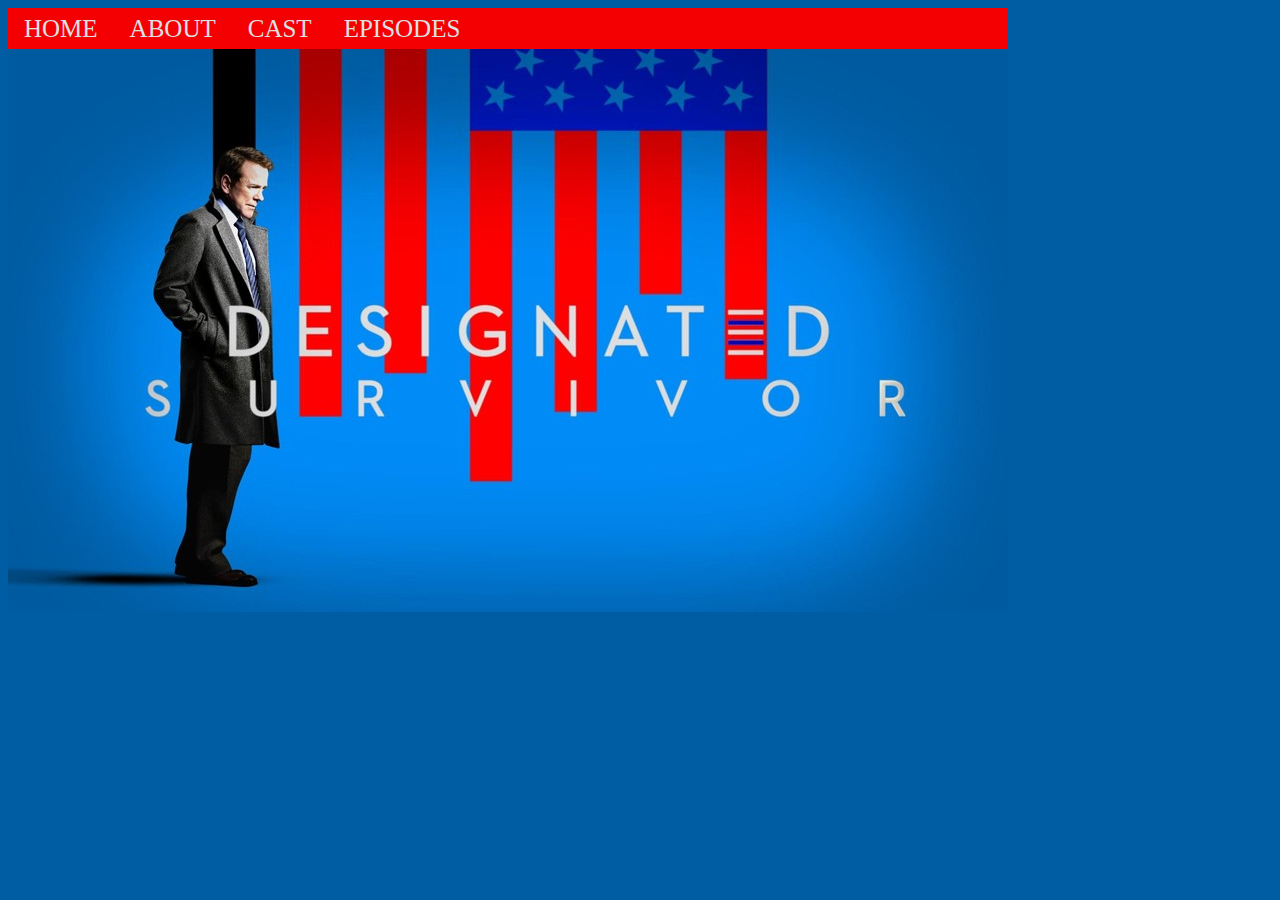
<file: Bergstrom_Bootstrap/index.html>
<!doctype html>
<html>
<head>
	<title>Designated Survivor</title>
	<link rel="stylesheet" type="text/css" href="stylesheet.css">
</head>
<body>
	<ul class="topnav" id="myTopnav">
		<li><a href="index.html">HOME</a></li>
		<li><a href="aboutds.html">ABOUT</a></li>
		<li><a href="cast.html">CAST</a></li>
		<li><a href="episodes.html">EPISODES</a></li>
	</ul>
	<img src="images/opening_page.jpg" width="1000px" alt="opening graphic">

</body>
</html>
</file>
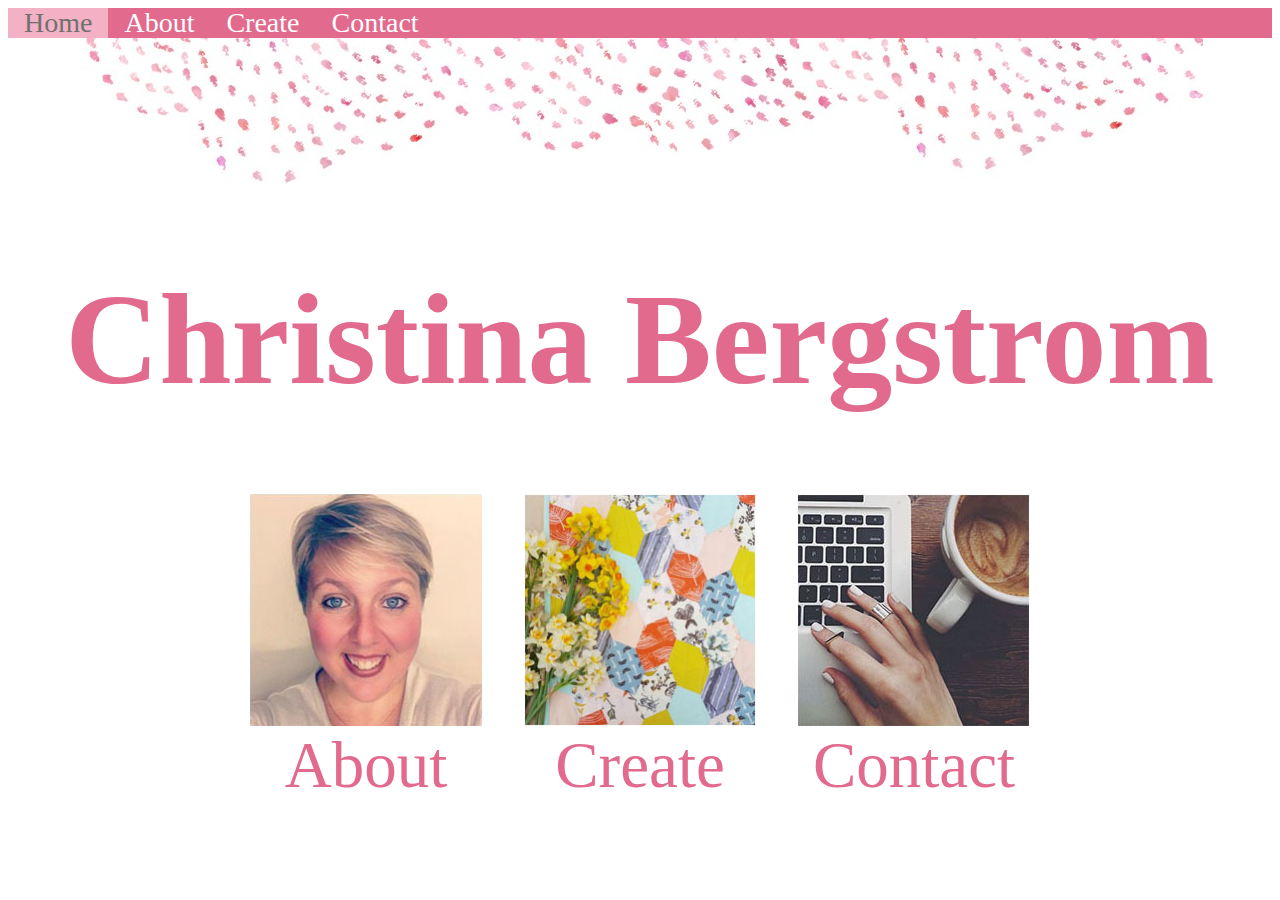
<file: BergstromPortfolio/index.html>
<!doctype html>
<head>
	<title>Christina Bergstrom</title>
	<link rel="stylesheet" type="text/css" href="indexstylesheet.css">
</head>
<body>
	<ul>
		<li class='bar active'><a class="active" href="index.html">Home</a></li>
		<li class='bar'><a href="about.html">About</a></li>
		<li class='bar'><a href="create.html">Create</a></li>
		<li class='bar'><a href="contact.html">Contact</a></li>
	</ul>
	<img src="images/scallop.jpg">
	<h1>Christina Bergstrom</h1>
	<table>
		<tr>
			<td><a href="about.html">
			<img src="images/justmyface.jpg" alt="Just My face" height="232" width="232"></a>
			</td>
			<td><a href="create.html">
				<img src="images/create.jpg" alt="Quilt with flowers" height="232" width="232"></a>
			</td>
			<td><a href="contact.html">
				<img src="images/contact.jpg" alt="hand on laptop with coffee" height="232" width="232"></a>
			</td>
		</tr>
		<td>About</td>
		<td>Create</td>
		<td>Contact</td>
	</table>
</body>
</html>
</file>
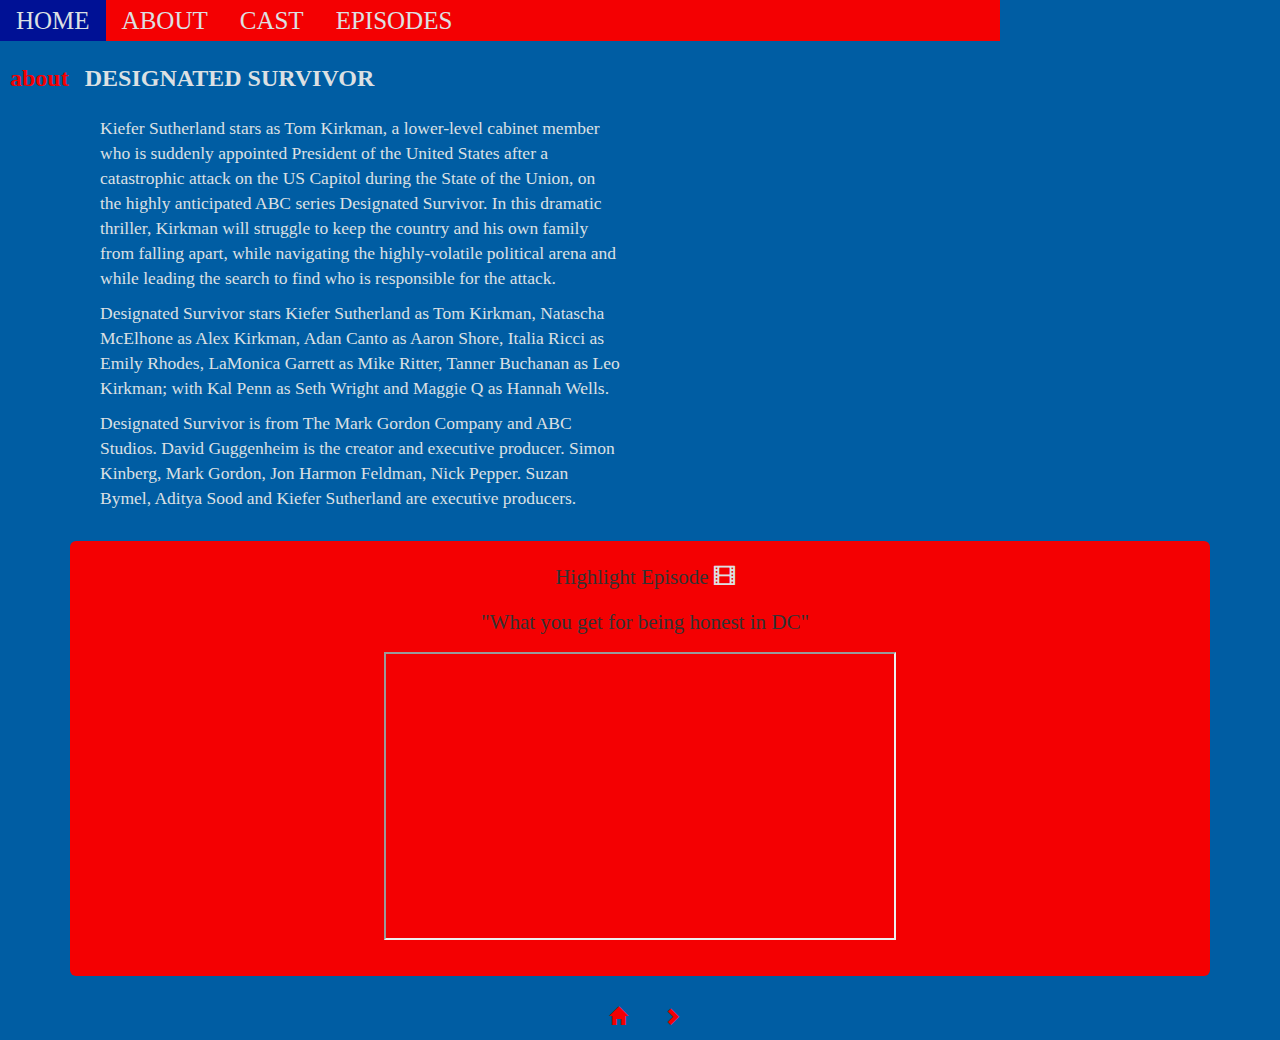
<file: Bergstrom_Bootstrap/aboutds.html>
<!doctype html>
<html>
<head>
	<title>About:Designated Survivor</title>
	<link rel="stylesheet" type="text/css" href="stylesheet.css">
	<meta charset="utf-8"> 
	<link rel="stylesheet" href="https://maxcdn.bootstrapcdn.com/bootstrap/3.3.7/css/bootstrap.min.css">
	<script src="https://ajax.googleapis.com/ajax/libs/jquery/1.12.4/jquery.min.js"></script>
	<script src="https://maxcdn.bootstrapcdn.com/bootstrap/3.3.7/js/bootstrap.min.js"></script>
	<link rel="stylesheet" type="text/css" href="stylesheet.css">
</head>
<body>
	<ul class="topnav" id="myTopnav">
		<li><a href="index.html">HOME</a></li>
		<li><a href="aboutds.html">ABOUT</a></li>
		<li><a href="cast.html">CAST</a></li>
		<li><a href="episodes.html">EPISODES</a></li>
	</ul>
	<br />
	<p class="cast">about <span class="aboutds">DESIGNATED SURVIVOR</span>
		<blockquote>
			<p>
				Kiefer Sutherland stars as Tom Kirkman, a lower-level cabinet member who is suddenly appointed President of the United States after a catastrophic attack on the US Capitol during the State of the Union, on the highly anticipated ABC series Designated Survivor. In this dramatic thriller, Kirkman will struggle to keep the country and his own family from falling apart, while navigating the highly-volatile political arena and while leading the search to find who is responsible for the attack.
			</p>
			<p>
				Designated Survivor stars Kiefer Sutherland as Tom Kirkman, Natascha McElhone as Alex Kirkman, Adan Canto as Aaron Shore, Italia Ricci as Emily Rhodes, LaMonica Garrett as Mike Ritter, Tanner Buchanan as Leo Kirkman; with Kal Penn as Seth Wright and Maggie Q as Hannah Wells.
			</p>
			<p>
				Designated Survivor is from The Mark Gordon Company and ABC Studios. David Guggenheim is the creator and executive producer. Simon Kinberg, Mark Gordon, Jon Harmon Feldman, Nick Pepper. Suzan Bymel, Aditya Sood and Kiefer Sutherland are executive producers.
			</p>
		</blockquote>
		<div class="container">
			<div class="jumbotron">
				<br />
				<p class="highlight">Highlight Episode <span class="glyphicon glyphicon-film black"></span></p> 
				<p>"What you get for being honest in DC"</p> 

				<iframe width="512" height="288" src="http://www.hulu.com/embed.html?eid=a8hpahggu-u_gp0l2ifptq&partner=cbsinteractive&url=http%3A%2F%2Fwww.tvguide.com%2Ftvshows%2Fdesignated-survivor%2Fvideo%2F913827%2Fwhat-you-get-for-being-honest-in-dc-26688810%2F" ></iframe>

			</div></div>
			<p class="home">
				<a href="index.html" class="home btn-lg"><span class="glyphicon glyphicon-home"></span></a>
				<a href="cast.html" class="home btn-lg"><span class="glyphicon glyphicon-chevron-right"></span></a>
			</body>
			</html>
</file>
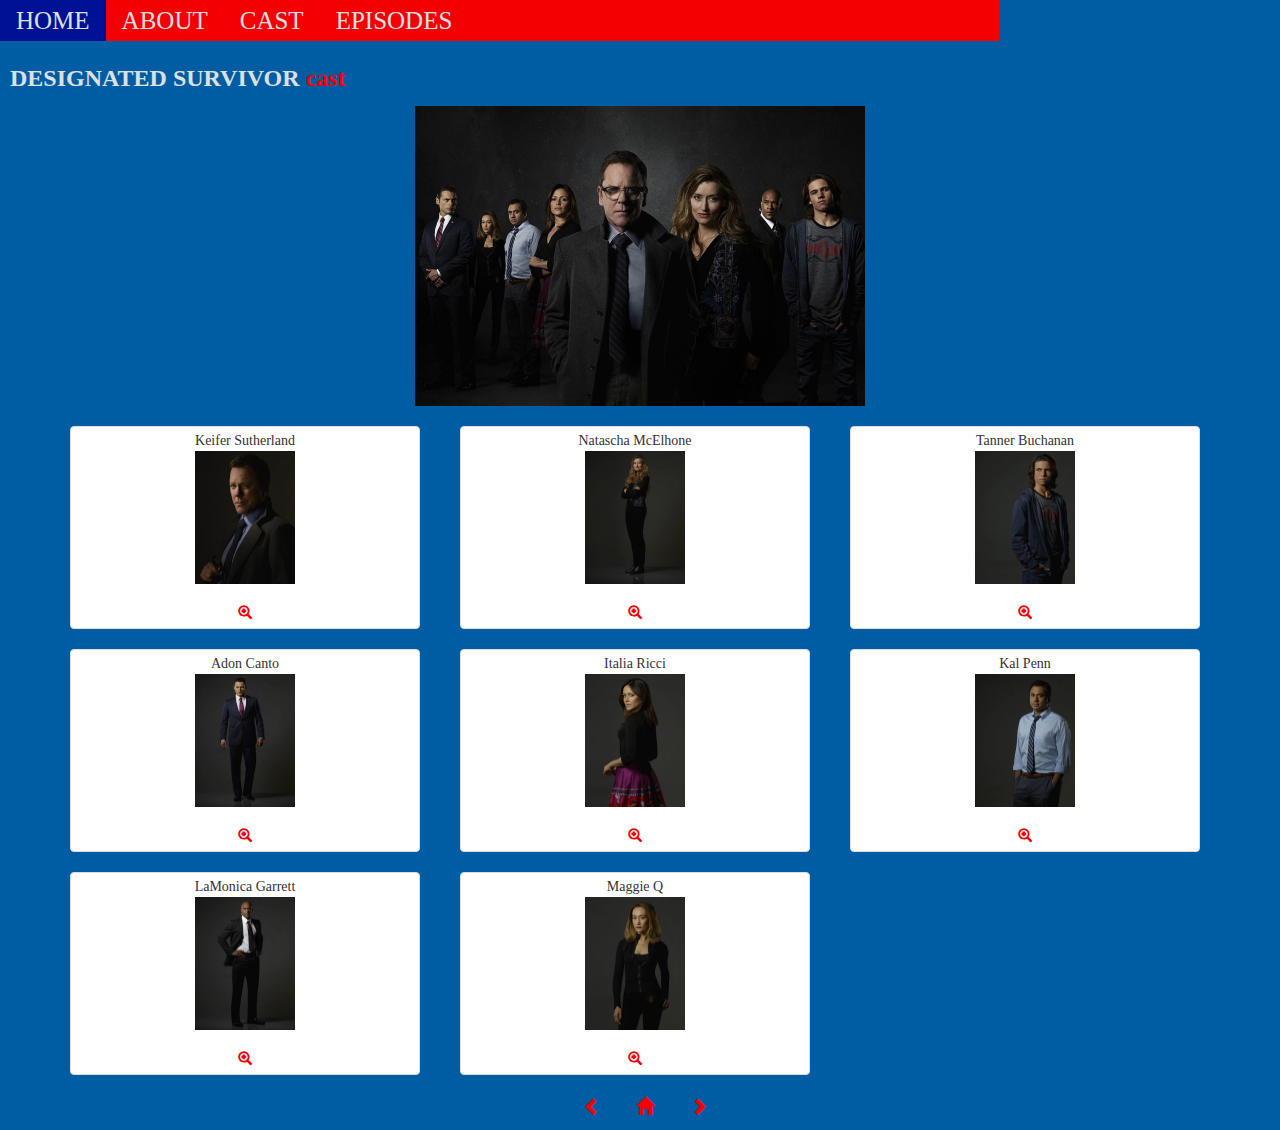
<file: Bergstrom_Bootstrap/cast.html>
<!doctype html>
<html>
<head>
	<title>Cast:Designated Survivor</title>
	<link rel="stylesheet" type="text/css" href="stylesheet.css">
	<meta charset="utf-8"> 
	<link rel="stylesheet" href="https://maxcdn.bootstrapcdn.com/bootstrap/3.3.7/css/bootstrap.min.css">
	<script src="https://ajax.googleapis.com/ajax/libs/jquery/1.12.4/jquery.min.js"></script>
	<script src="https://maxcdn.bootstrapcdn.com/bootstrap/3.3.7/js/bootstrap.min.js"></script>
	<link rel="stylesheet" type="text/css" href="stylesheet.css">
</head>

<body>
	<ul class="topnav" id="myTopnav">
		<li><a href="index.html">HOME</a></li>
		<li><a href="aboutds.html">ABOUT</a></li>
		<li><a href="cast.html">CAST</a></li>
		<li><a href="episodes.html">EPISODES</a></li>
	</ul>
	<br />
	<p class="aboutds">DESIGNATED SURVIVOR <span class="cast">cast</span></p>

	<img src="images/whole_cast.jpg" width="450" alt="whole cast" height="300" class="wholecast">
	<br />
	<div class="container">
		<div class="row">
			<div class="col-sm-4">

				<p class="thumbnail">Keifer Sutherland
					<img src="images/keifer_sutherland.jpg" alt="Keifer Sutherland" style="width:100px; height:133px">
					<a href="images/keifer_sutherland.jpg" ><br />
						<span class="glyphicon glyphicon-zoom-in"></span>  
					</a>
				</p>
			</div>
			<div class="col-sm-4">

				<p class="thumbnail">Natascha McElhone
					<img src="images/natascha_mcElhone.jpg" alt="Natascha McElhone" style="width:100px; height:133px">
					<a href="images/natascha_mcElhone.jpg"> <br />
						<span class="glyphicon glyphicon-zoom-in"></span>
					</a>
				</p>
			</div>
			<div class="col-sm-4">

				<p class="thumbnail">Tanner Buchanan 
					<img src="images/tanner_buchanan.jpg" alt="Tanner Buchanan" style="width:100px; height:133px">
					<a href="images/tanner_buchanan.jpg" ><br/>
						<span class="glyphicon glyphicon-zoom-in"></span>
					</a>
				</p>
			</div>
		</div>
		<div class="row">
			<div class="col-sm-4">

				<p class="thumbnail">Adon Canto
					<img src="images/adan_canto.jpg" alt="Adan Canto" style="width:100px; height:133px">
					<a href="images/adan_canto.jpg" ><br/>
						<span class="glyphicon glyphicon-zoom-in"></span>
					</a>
				</p>
			</div>
			<div class="col-sm-4">

				<p class="thumbnail">Italia Ricci
					<img src="images/italia_ricci.jpg" alt="Italia Ricci" style="width:100px; height:133px">
					<a href="images/italia_ricci.jpg" ><br/>
						<span class="glyphicon glyphicon-zoom-in"></span>
					</a>
				</p>
			</div>
			<div class="col-sm-4">

				<p class="thumbnail">Kal Penn
					<img src="images/kal_penn.jpg" alt="Kal Penn" style="width:100px; height:133px">
					<a href="images/kal_penn.jpg" ><br/>
						<span class="glyphicon glyphicon-zoom-in"></span>
					</a>
				</p>
			</div>
		</div>

		<div class="row">
			<div class="col-sm-4">

				<p class="thumbnail">LaMonica Garrett
					<img src="images/laMonica_garrett.jpg" alt="LaMonica Garrett" style="width:100px; height:133px">
					<a href="images/laMonica_garrett.jpg" ><br/>
						<span class="glyphicon glyphicon-zoom-in"></span>
					</a>
				</p>
			</div>
			<div class="col-sm-4">

				<p class="thumbnail">Maggie Q
					<img src="images/maggie_q.jpg" alt="Maggie Q" style="width:100px; height:133px">
					<a href="images/maggie_q.jpg" ><br/>
						<span class="glyphicon glyphicon-zoom-in"></span>
					</a>
				</p>
				<div class="col-sm-4"> <span></span></div>
			</div>
		</div>
	</div>
	<p class="home">
		<a href="aboutds.html" class="home btn-lg"><span class="glyphicon glyphicon-chevron-left"></span></a>
		<a href="index.html" class="home btn-lg"><span class="glyphicon glyphicon-home"></span></a>
		<a href="episodes.html" class="home btn-lg"><span class="glyphicon glyphicon-chevron-right"></span></a>
	</body>
	</html>
</file>
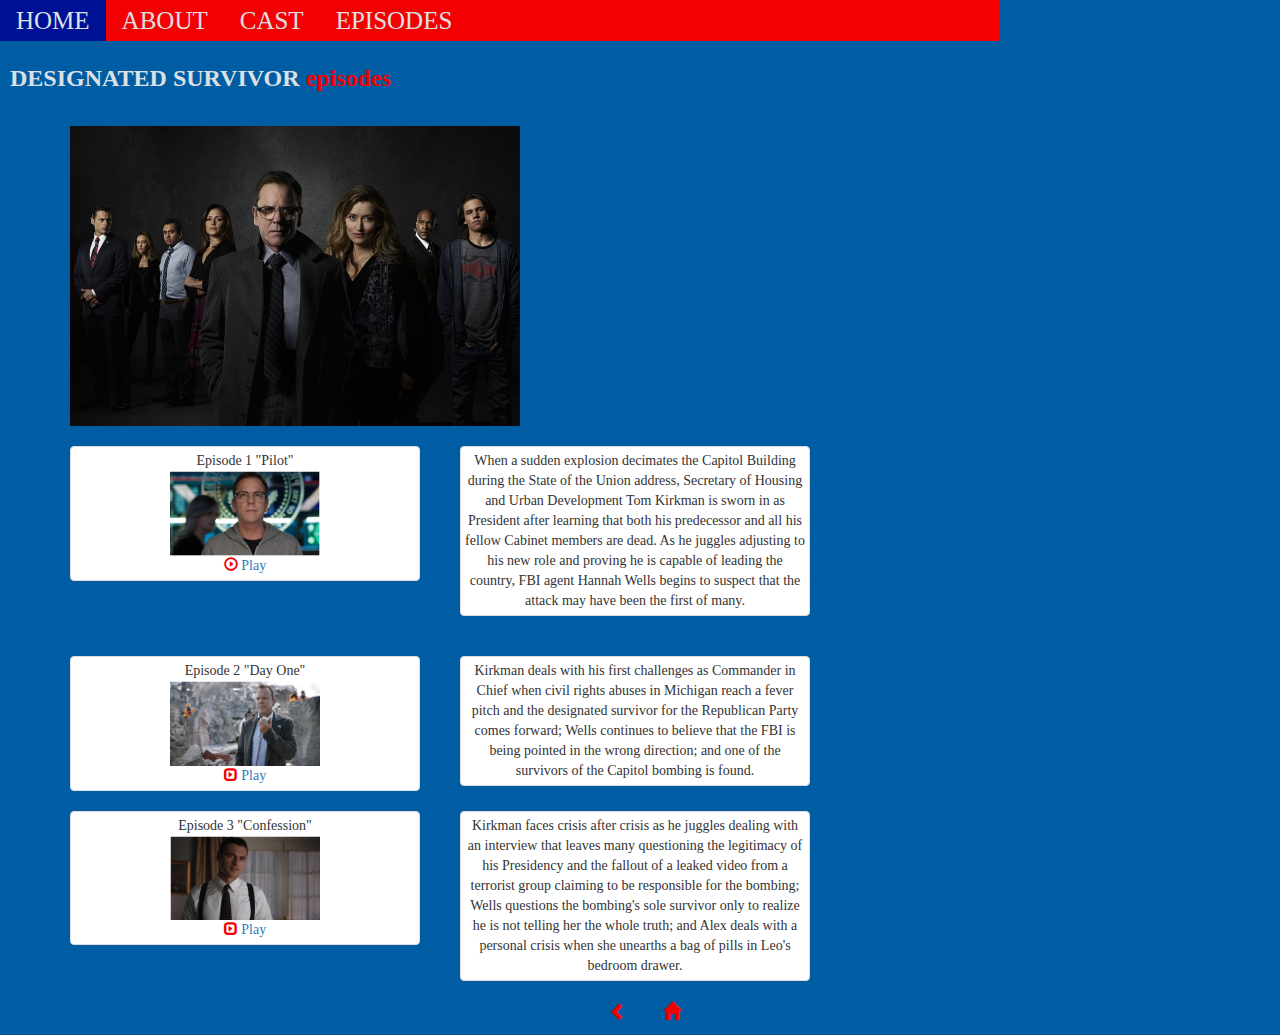
<file: Bergstrom_Bootstrap/episodes.html>
<!doctype html>
<html>
<head>
	<title>Episodes:Designated Survivor</title>
	<link rel="stylesheet" type="text/css" href="stylesheet.css">
	<meta charset="utf-8"> 
	<link rel="stylesheet" href="https://maxcdn.bootstrapcdn.com/bootstrap/3.3.7/css/bootstrap.min.css">
	<script src="https://ajax.googleapis.com/ajax/libs/jquery/1.12.4/jquery.min.js"></script>
	<script src="https://maxcdn.bootstrapcdn.com/bootstrap/3.3.7/js/bootstrap.min.js"></script>
	<link rel="stylesheet" type="text/css" href="stylesheet.css">
</head>

<body>
	<ul class="topnav" id="myTopnav">
		<li><a href="index.html">HOME</a></li>
		<li><a href="aboutds.html">ABOUT</a></li>
		<li><a href="cast.html">CAST</a></li>
		<li><a href="episodes.html">EPISODES</a></li>

	</ul>
	<br />
	<p class="aboutds">DESIGNATED SURVIVOR <span class="cast">episodes</span></p>

	<br />
	<div class="container">

		<div class="row">
			<div class="col-md-12 col-xs-12">


				<img src="images/whole_cast.jpg" alt="the whole cast" width="450" height="300">

			</div>
		</div>
		<br />


		<div class="row">
			<div class="col-md-4 col-xs-12">

				<p class="thumbnail">Episode 1 "Pilot"
					<img src="images/pilot.png" width="150" alt="pilot">
					<a href="https://abc.go.com/shows/designated-survivor">
						<span class="glyphicon glyphicon-play-circle"></span> Play 
					</a>
				</p>
			</div>
			<div class="col-md-8 col-xs-12">
				<p class="thumbnail">
					When a sudden explosion decimates the Capitol Building during the State of the Union address, Secretary of Housing and Urban Development Tom Kirkman is sworn in as President after learning that both his predecessor and all his fellow Cabinet members are dead. As he juggles adjusting to his new role and proving he is capable of leading the country, FBI agent Hannah Wells begins to suspect that the attack may have been the first of many.
				</p>
			</div>
		</div>
		<br />

		<div class="row">
			<div class="col-md-4 col-xs-12">

				<p class="thumbnail">Episode 2 "Day One"
					<img src="images/day1.png" width="150" alt="day one">
					<a href="https://abc.go.com/shows/designated-survivor">
						<span class="glyphicon glyphicon-expand"></span> Play 
					</a>
				</p>
			</div>
			<div class="col-md-8 col-xs-12">

				<p class="thumbnail">
					Kirkman deals with his first challenges as Commander in Chief when civil rights abuses in Michigan reach a fever pitch and the designated survivor for the Republican Party comes forward; Wells continues to believe that the FBI is being pointed in the wrong direction; and one of the survivors of the Capitol bombing is found.
				</p>
			</div>
		</div>

		<div class="row">
			<div class="col-md-4 col-xs-12">

				<p class="thumbnail">Episode 3 "Confession" 
					<img src="images/confession.png" width="150" alt="confession">
					<a href="https://abc.go.com/shows/designated-survivor">
						<span class="glyphicon glyphicon-expand"></span> Play 
					</a>
				</p>
			</div>
			<div class="col-md-8 col-xs-12">

				<p class="thumbnail">
					Kirkman faces crisis after crisis as he juggles dealing with an interview that leaves many questioning the legitimacy of his Presidency and the fallout of a leaked video from a terrorist group claiming to be responsible for the bombing; Wells questions the bombing's sole survivor only to realize he is not telling her the whole truth; and Alex deals with a personal crisis when she unearths a bag of pills in Leo's bedroom drawer.
				</p> 
			</div>
		</div>
	</div>
	<p class="home">
		<a href="cast.html" class="home btn-lg"><span class="glyphicon glyphicon-chevron-left"></span></a>
		<a href="index.html" class="home btn-lg"><span class="glyphicon glyphicon-home"></span></a>
	</p>
</body>
</html>
</file>
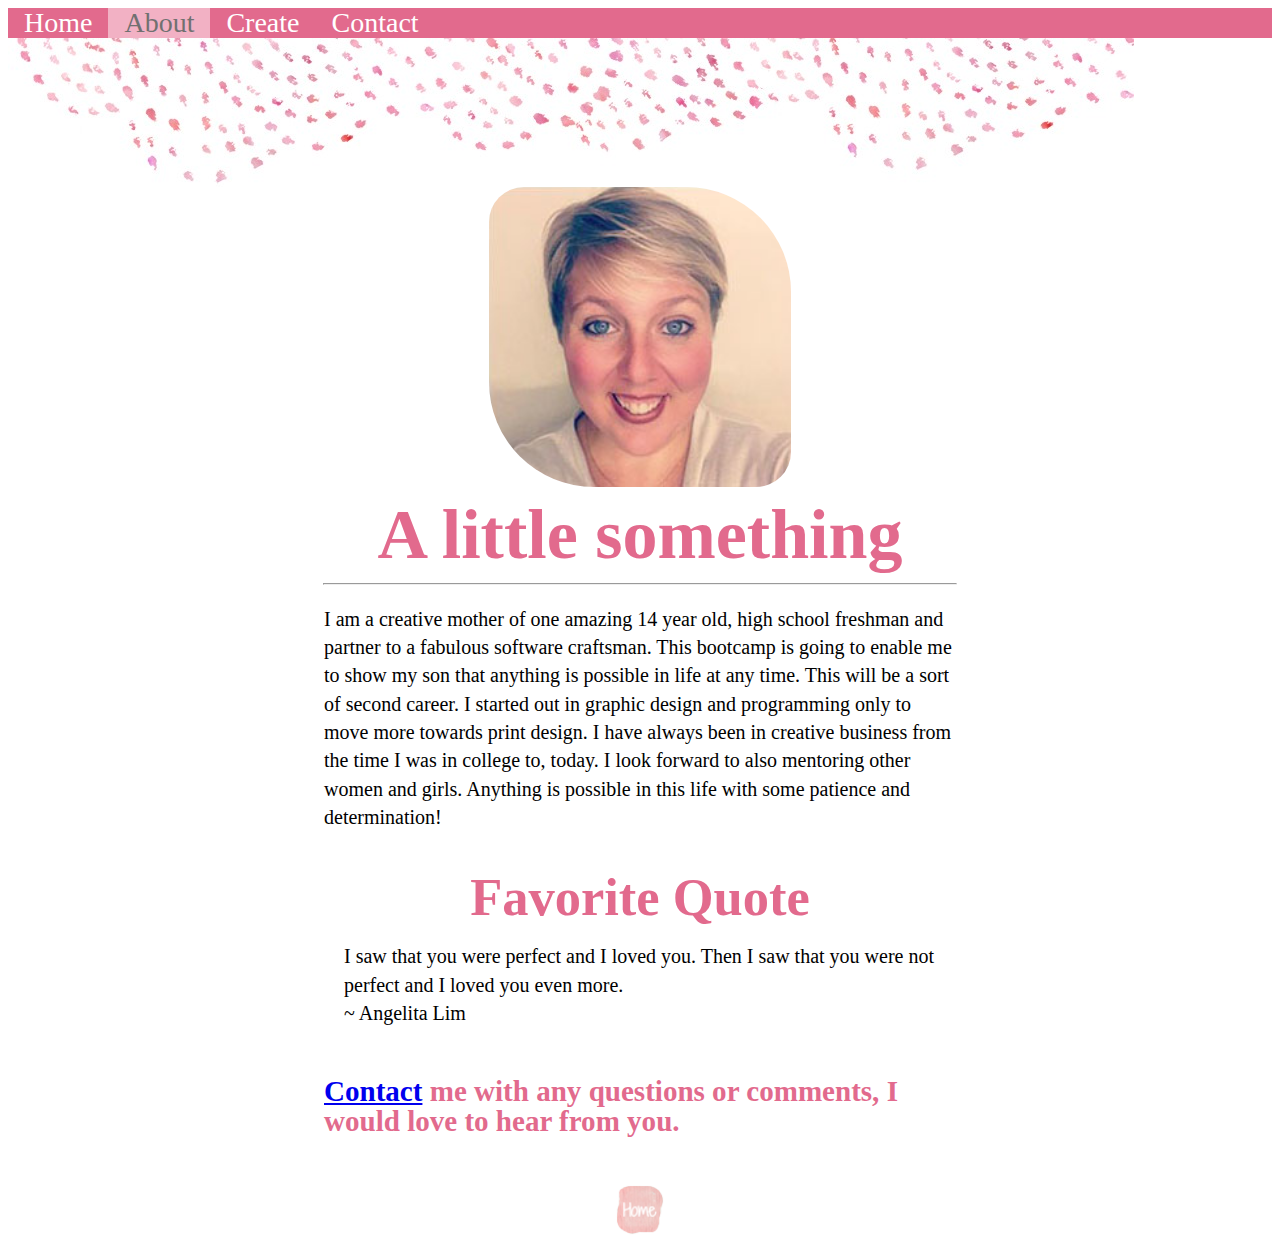
<file: BergstromPortfolio/about.html>
<!doctype html>
<head>
	<title>Christina Bergstrom</title>
	<link rel="stylesheet" type="text/css" href="aboutstylesheet.css">
</head>
<body>
	<ul>
		<li class='bar'><a href="index.html">Home</a></li>
		<li class='bar active'><a class="active" href="about.html">About</a></li>
		<li class='bar'><a href="create.html">Create</a></li>
		<li class='bar'><a href="contact.html">Contact</a></li>
	</ul>
	<img src="images/scallop.jpg" alt="scallop">
	<div><img src="images/justmyface.jpg" class="create" alt="just my face" height="300" ></div>
	<h1>A little something</h1>
	<hr />
	<p class="about">I am a creative mother of one amazing 14 year old, high school freshman and partner to a fabulous software craftsman.  This bootcamp is going to enable me to show my son that anything is possible in life at any 	time.  This will be a sort of second career.  I started out in graphic design and programming only to move more towards print design. I have always been in creative business from the time I was in college to, today.  I look forward to also mentoring other women and girls.  Anything is possible in this life with some patience and determination!</p>
	<br />
	<blockquote cite="http://www.goodreads.com/quotes/7196417-i-saw-that-you-were-perfect-and-i-loved-you">
		<h2>Favorite Quote</h2>
		<p>I saw that you were perfect and I loved you. Then I saw that you were not perfect and I loved you even more.
			<br />
			~ Angelita Lim
		</p>
	</blockquote>


	<h5><a href="contact.html">Contact</a> me with any questions or comments, I would love to hear from you.</h5>
	<div><a href="index.html"><img src="images/home.png" height="50" alt="home"></a></div>

</body>
</html>
</file>
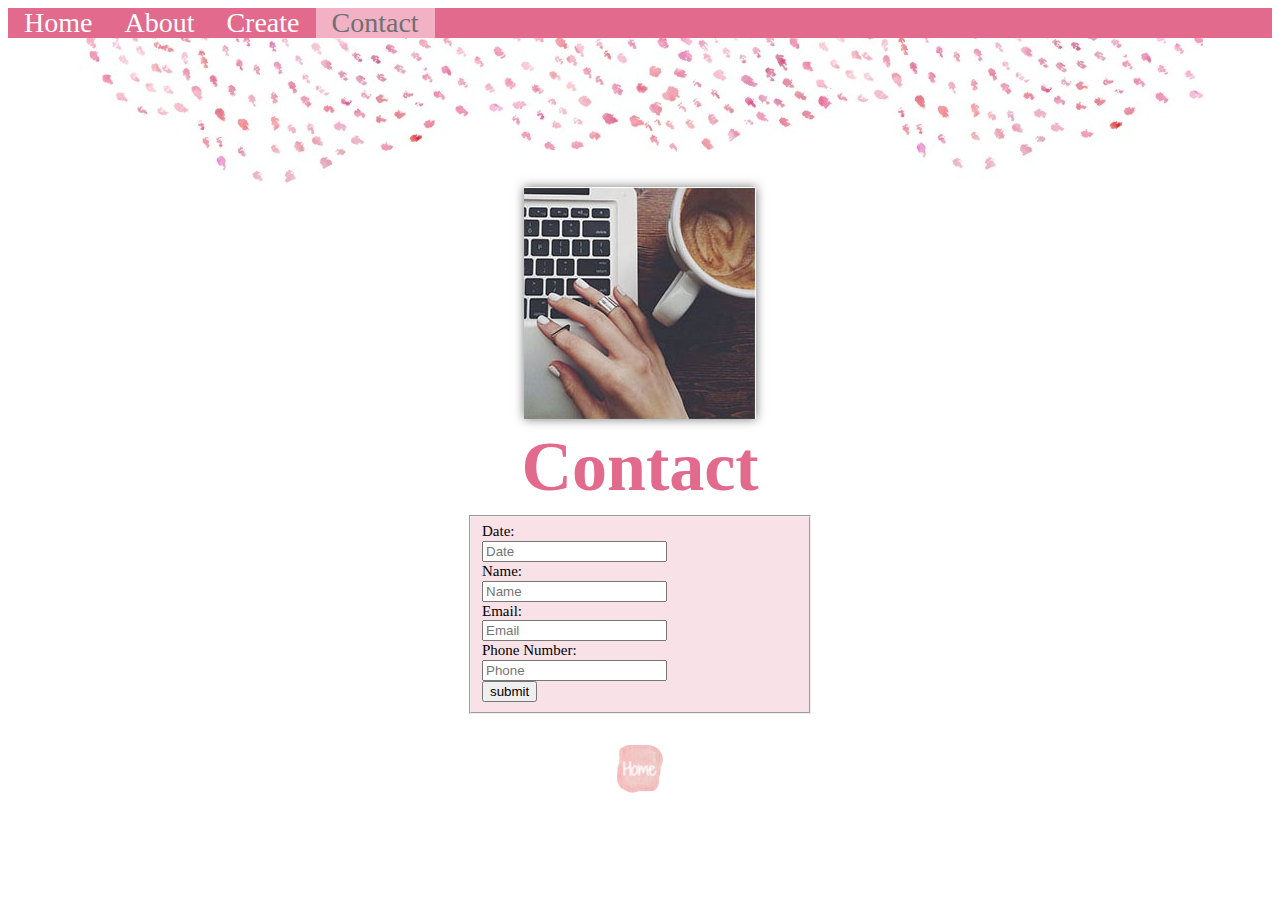
<file: BergstromPortfolio/contact.html>
<!doctype html>
<head>
	<title>Christina Bergstrom</title> 
	<link rel="stylesheet" type="text/css" href="stylesheet.css">
	<script src="contact.js"></script>
</head>
<body>
	<ul>
		<li class='bar'><a href="index.html">Home</a></li>
		<li class='bar'><a href="about.html">About</a></li>
		<li class='bar'><a href="create.html">Create</a></li>
		<li class='bar active'><a class="active" href="contact.html">Contact</a></li>
	</ul>
	<div class="contact">
		<img src="images/scallop.jpg" alt="scallop">
		<img src="images/contact.jpg" class="create" alt="Christina Bergstrom" height="232" width="232">
		<h1>Contact</h1>
	</div>
	<form>
		<fieldset class="contact2">

			<label for="exclamation">Date:</label><br />
			<input type="text" name="example" placeholder="Date" id="exclamation"><br />

			<label for="exclamation3">Name:</label><br />
			<input type="text" name="example" placeholder="Name" id="exclamation3"><br />

			<label for="exclamation2">Email:</label><br />
			<input type="text" name="example" placeholder="Email" id="exclamation2"><br />

			<label for="exclamation4">Phone Number:</label><br />
			<input type="text" name="example" placeholder="Phone" id="exclamation4"><br />

			<input type="submit" value="submit" id="submit">

		</fieldset>
		<p id="texttogo"></p>
	</form>

	<br />
	<br />
	<br />
	<script src="contact.js"></script>

	<br />
	<br />
	<br />
	<br />
	<br />
	<div>
		<a href="index.html"><img src="images/home.png" alt="home" height="50"></a>
	</div>

</body>
</html>
</file>
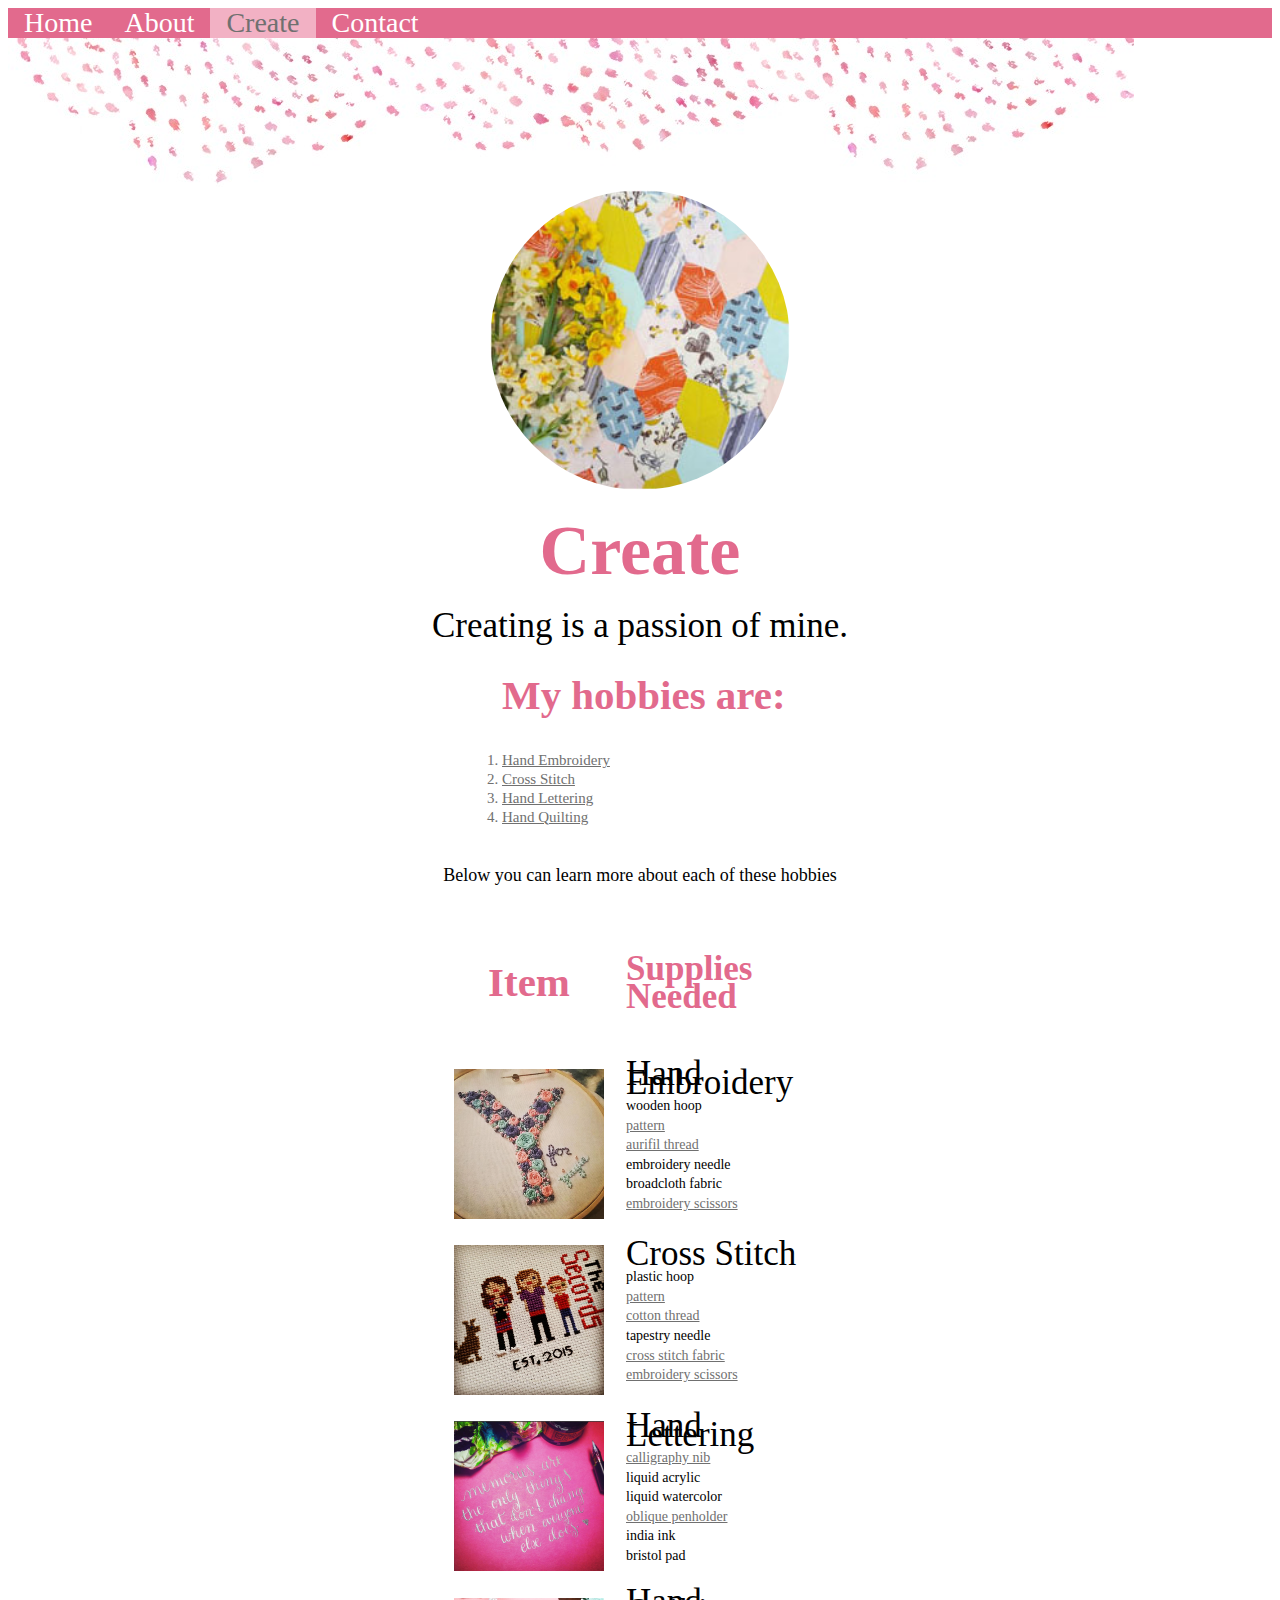
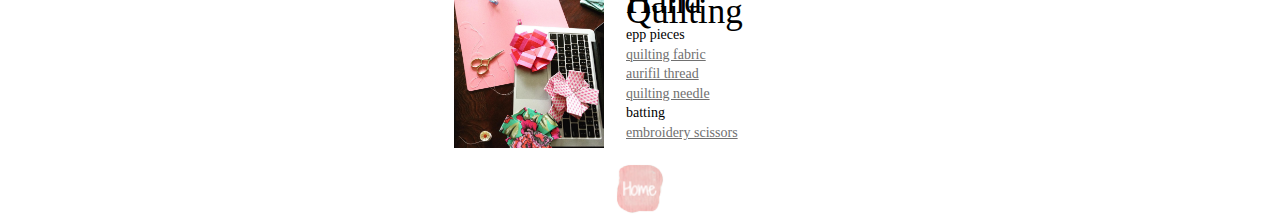
<file: BergstromPortfolio/create.html>
<!doctype html>
<head>
	<title>Christina Bergstrom</title>
	<link rel="stylesheet" type="text/css" href="createstylesheet.css">
</head>
<body><ul>
	<li class='bar'><a href="index.html">Home</a></li>
	<li class='bar'><a href="about.html">About</a></li>
	<li class='bar active'><a class="active" href="create.html">Create</a></li>
	<li class='bar'><a href="contact.html">Contact</a></li>
</ul>

<img src="images/scallop.jpg" alt="scallop">
<div><img src="images/create.jpg" class="create" alt="Christina Bergstrom" height="300" width="300"></div>
<h1>Create</h1>
<p>
	Creating is a passion of mine.<br />
</p>

<ol>
	<h3 id="top">My hobbies are:</h3>
	<li class="hobby">		<a href="#handembroidery">Hand Embroidery</a></li>
	<li class="hobby">		<a href="#crossstitch">Cross Stitch</a></li>
	<li class="hobby">		<a href="#handlettering">Hand Lettering</a></li>
	<li class="hobby">		<a href="#handquilting">Hand Quilting</a></li>
</ol>
<p class="learn">Below you can learn more about each of these hobbies</p>
<table cellpadding="10">
	<tr>
		<th><h3>Item</h3></th>
		<th><h3 class="heading">Supplies Needed</h3></th>
	</tr>
	<tr>
		<td id="handembroidery"><img src="images/hoop2.png" height="150" width="150" alt="hoop"></td>
		<td width="200">
			<div class="heading">Hand Embroidery</div>
			<h4>wooden hoop</h4>
			<h4><a href="https://www.etsy.com/shop/tinkinstitches?section_id=18360402"> pattern</a></h4>
			<h4><a href="http://www.fatquartershop.com/tula-pink-ultimate-collection-aurifil-thread-box">aurifil thread</a></h4>
			<h4>embroidery needle</h4>
			<h4>broadcloth fabric</h4>
			<h4><a href="https://www.amazon.com/Tula-Pink-Scissors-Applique-Embroidery/dp/B01JGO2IIM/ref=sr_1_4?s=arts-crafts&ie=UTF8&qid=1475893016&sr=1-4"> embroidery scissors</a></h4>
		</td>
	</tr>
	<tr>
		<td id="crossstitch"><img src="images/crossstitch.png" height="150" width="150" alt="crossstitch"></td>
		<td>
			<div class="heading">Cross Stitch</div>
			<h4>plastic hoop</h4>
			<h4><a href="https://www.etsy.com/listing/291648401/cross-stitch-kit-modern-cross-stitch?ga_order=most_relevant&ga_search_type=all&ga_view_type=gallery&ga_search_query=cross%20stitch%20pattern&ref=sc_gallery_6&plkey=31a99701e713e2c54936071188ef97814d0b5d4a:291648401"> pattern</a></h4>
			<h4><a href="https://www.etsy.com/listing/113754114/embroidery-floss-frosting-pallete-7?ga_order=most_relevant&ga_search_type=all&ga_view_type=gallery&ga_search_query=embroidery%20thread&ref=sr_gallery_8"> cotton thread</a></h4>
			<h4>tapestry needle</h4>
			<h4><a href="https://www.etsy.com/listing/261512481/dmccharles-craft-aida-cloth-choose?ga_order=most_relevant&ga_search_type=all&ga_view_type=gallery&ga_search_query=cross%20stitch%20fabric&ref=sc_gallery_2&plkey=a77a5fe6be312eddbb781da20c8634e4c1414760:261512481"> cross stitch fabric</a></h4>
			<h4><a href="https://www.etsy.com/listing/467266917/pudgie-scissors-embroidery-scissor?ref=shop_home_active_3">embroidery scissors</a></h4>
		</td>
	</tr>
	<tr>
		<td id="handlettering"><img src="images/handlettering.png" height="150" width="150" alt="handlettering"></td>
		<td>
			<div class="heading">Hand Lettering</div>
			<h4><a href="https://www.etsy.com/listing/449068904/dip-pen-nibs-from-1930s-to-1950s-choice?ga_order=most_relevant&ga_search_type=all&ga_view_type=gallery&ga_search_query=nib&ref=sr_gallery_18"> calligraphy nib</a></h4>
			<h4>liquid acrylic</h4>
			<h4>liquid watercolor</h4>
			<h4><a href="https://www.etsy.com/listing/258670570/calligraphy-pointed-pen-wood-oblique-pen?ga_order=most_relevant&ga_search_type=all&ga_view_type=gallery&ga_search_query=oblique%20pen%20holder&ref=sr_gallery_2">oblique penholder</a></h4>
			<h4>india ink</h4>
			<h4>bristol pad</h4>
		</td>
	</tr>
	<tr>
		<td id="handquilting"><img src="images/quilting.png" height="150" width="150" alt="handquilting"></td>
		<td>
			<div class="heading">Hand Quilting</div>
			<h4>epp pieces</h4>
			<h4><a href="https://www.etsy.com/listing/385759372/chipper-half-yard-tula-pink-fabric-fox?ga_order=most_relevant&ga_search_type=all&ga_view_type=gallery&ga_search_query=tula%20pink%20fabric&ref=sc_gallery_2&plkey=aa26aa8d517984e1731efe81a1ecd603b5781d3c:385759372"> quilting fabric</a></h4>
			<h4><a href="http://www.fatquartershop.com/tula-pink-ultimate-collection-aurifil-thread-box">aurifil thread</a></h4>
			<h4><a href="https://www.etsy.com/listing/251362109/quilting-needles-assortment-tulip?ga_order=most_relevant&ga_search_type=all&ga_view_type=gallery&ga_search_query=quilting%20needles&ref=sr_gallery_13">quilting needle</a></h4>
			<h4>batting</h4>
			<h4><a href="https://www.etsy.com/listing/286531153/pink-thread-snippers-trimming-tailor?ref=shop_home_active_10"> embroidery scissors</a></h4>
		</td>
	</tr>
	
</table>
<div><a href="index.html"><img src="images/home.png" height="50" alt="home"></a></div>

</body>



</html>
</file>
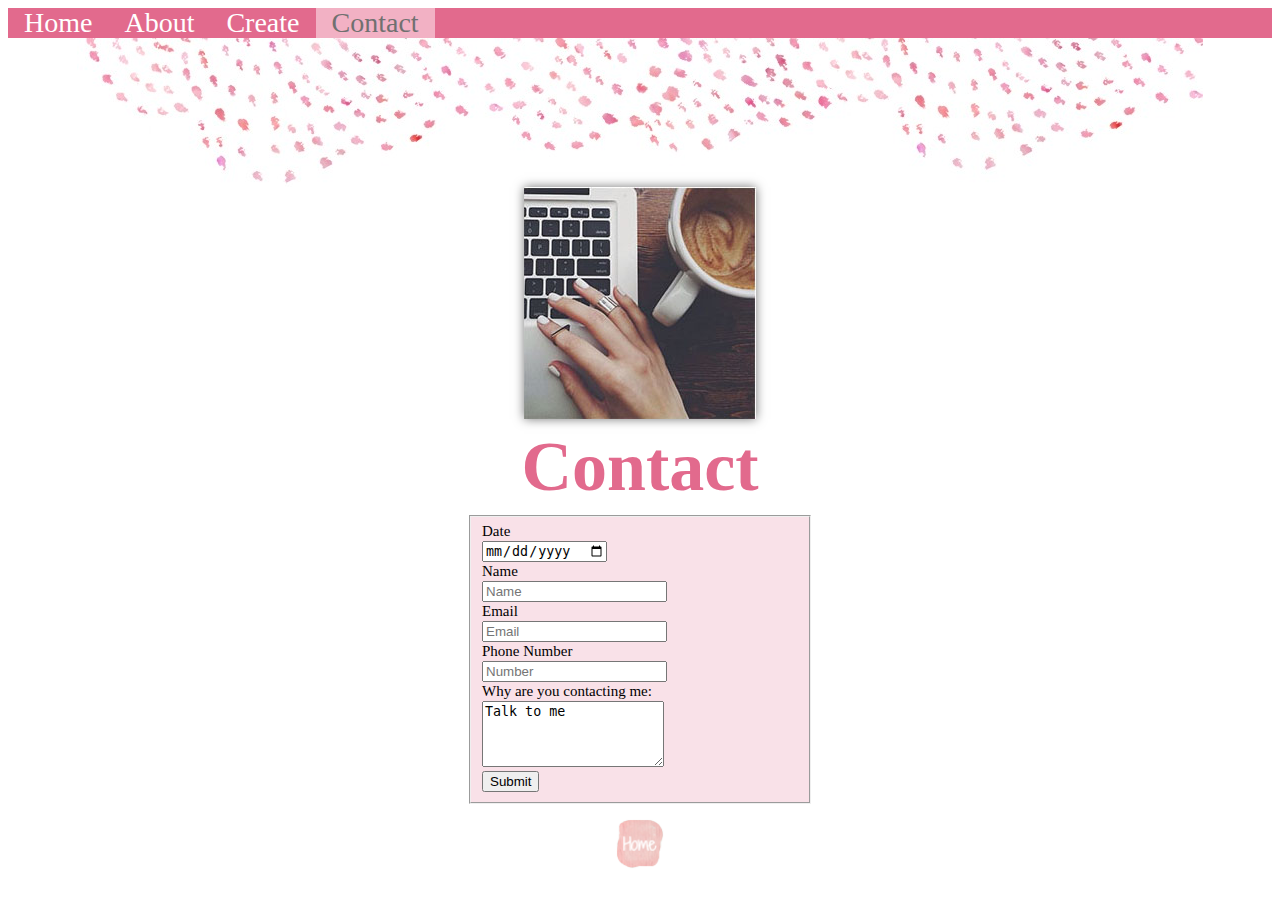
<file: BergstromPortfolio/javascript.html>
<!doctype html>
<head>
	<title>Christina Bergstrom</title> 
    <link rel="stylesheet" type="text/css" href="stylesheet.css">
    <script type="javascript.js"></script>
</head>
<body>
<ul>
  <li class='bar'><a href="index.html">Home</a></li>
  <li class='bar'><a href="about.html">About</a></li>
  <li class='bar'><a href="create.html">Create</a></li>
  <li class='bar active'><a class="active" href="contact.html">Contact</a></li>
</ul>
<div class="contact">
<img src="images/scallop.jpg">
<img src="images/contact.jpg" class="create" alt="Christina Bergstrom" height="232" width="232">
<h1>Contact</h1></div>
<form>
<fieldset class="contact2">
<label>Date</label><br />
    <input type="date" name="Date" placeholder="Date"><br />
<label>Name</label><br />
    <input type="text" name="Name" placeholder="Name"><br />
<label>Email</label><br />
    <input type="text" name="Email" placeholder="Email"><br />
<label>Phone Number</label><br />
    <input type="text" name="Phone Number" placeholder="Number"><br />
<label>Why are you contacting me:</label><br />
    <textarea name="why" cols="20" rows="4">Talk to me </textarea>
<br />
<input type="submit" value="Submit">

</fieldset>
</form>

<br />
<br />
<br />
<br />
<br />
<br /><br />
<br />
<div><a href="index.html"><img src="images/home.png" height="50"></a></div>

</body>
</html>
</file>
<file: Bergstrom_Bootstrap/stylesheet.css>
body {
	background-color: #005da3;
	font-family: avenir;
}

div {
    background-color: #005da3;
    text-align: center;
}

img {
    display: block;
}

text{
    color: #f40002;
}

.wholecast{
    margin-left: auto;
    margin-right: auto;
}

.thumbnail{
    width: 350px;
}

.home{
    text-align: center;
}

.glyphicon{
    color: #f40002;
}

.topnav{
	font-family: avenir;
    font-size: 35px;
    line-height: .35cm;
}

.aboutds{
    font-size: 24px;
    font-weight: bold;
    padding-left: 10px;
    color: #dce0e3;
}

.cast{
    text-align: left;
    font-size: 24px;
    color: #f40002;
    font-weight: bold;
}

.jumbotron{
    padding-top:1px;
    padding-bottom:30px;
    margin-bottom:30px;
    color:inherit;
    background-color:#f40002
}

.container{
}

.highlight{
    font-size: 24px;
}

p {
    padding-left: 10px;
}

.black {
    color: #dce0e3;
}

blockquote {
	width: 50%;
	padding-left: 90px;
    color: #dce0e3;
    background-color: #005da3;
    border-left: 0px;
}

ul.topnav {
    list-style-type: none;
    margin: 0;
    padding: 0;
    overflow: hidden;
    background-color: #f40002;
    width: 1000px
}

ul.topnav li {float: left;}

ul.topnav li a {
    display: inline-block;
    color: #dce0e3;
    text-align: center;
    padding: 14px 16px;
    text-decoration: none;
    transition: 0.5s;
    font-size: 25px;
}

ul.topnav li a:hover {background-color: #001195;}
ul.topnav li.icon {display: none;}
</file>
<file: BergstromPortfolio/indexstylesheet.css>
@font-face {
    font-family: "KG Girl On Fire";
    src: url("http://www.dafont.com/kg-girl-on-fire.font");
}

body {
	font-family: KG Girl On Fire;
    font-size: 65px;
    text-align: center;
    line-height: .05cm;
}

h1 {
	color: #e26a8d;
    line-height: 1;
}

table {
	line-height: 1.5cm;
	width: 25%;
	margin-left: auto;
	margin-right: auto;
}

td {
	color: #e26a8d;
	padding-right: 20px;
	padding-left: 20px; 
}

ul {
    list-style-type: none;
    margin: 0;
    padding: 0;
    overflow: hidden;
    background-color: #e26a8d;
}

li {
    float: left;
}

.bar {
	font-family: KG Girl On Fire;
    font-size: 28px;
}

li a {
    display: block;
    color: white;
    text-align: center;
    padding: 14px 16px;
    -webkit-transition: background-color 4s;
    text-decoration: none;
}

li a:hover {
    background-color: #111;
}

li a.active {
	background-color: #f2b1c4;
	color: #707070;
}
</file>
<file: BergstromPortfolio/aboutstylesheet.css>
@font-face {
	font-family: "KG Girl On Fire";
	src: url("http://www.dafont.com/kg-girl-on-fire.font");
}

body {
	font-family: KG Girl On Fire;
	font-size: 35px;
	line-height: .05cm;
}

fieldset {
	width: 25%;
	margin-left: auto;
	margin-right: auto;
}

div {
	text-align: center;
	line-height: .25cm;
}

h1 {
	color: #e26a8d;
	text-align: center;
}

h2 {
	color: #e26a8d;
	text-align: center;
}

h3 {
	color: #e26a8d;
}

h5 {
	color: #e26a8d;
	line-height: .8cm;
	width: 50%;
	margin-right: auto;
	margin-left: auto;
}

hr {
	width: 50%;
}

.create {
	border-radius: 1em 3em 1em 3em;
	-moz-border-radius: 1em 3em 1em 3em;
	-webkit-border-radius: 1em 3em 1em 3em;
}


.heading {
	color: #e26a8d;
	font-size: 35px;
}

form {
	font-family: Gill sans;
	font-size: 15px;
	line-height: .25cm;
}

p {
	font-family: Gill sans;
	width: 50%;
	margin-right: auto;
	margin-left: auto;
	font-size: 20px;
	line-height: .75cm;
}

img {
	margin-right: auto;
	margin-left: auto;
}	

li {
	font-family: Gill sans;
	font-size: 15px;
	-webkit-transition: background-color 4s;
}

dl {
	width: 50%;
	margin-right: auto;
	margin-left: auto;
}

table {
	margin-right: auto;
	margin-left: auto;
}

ul {
	list-style-type: none;
	margin: 0;
	padding: 0;
	overflow: hidden;
	background-color: #e26a8d;
}

li {
	float: left;
}

.bar {
	font-family: KG Girl On Fire;
	font-size: 28px;
}

li a {
	display: block;
	color: white;
	text-align: center;
	padding: 14px 16px;
	-webkit-transition: background-color 4s;
	text-decoration: none;
}

/* Change the link color to #111 (black) on hover */
li a:hover {
	background-color: #111;
}

li a.active {
	background-color: #f2b1c4;
	color: #707070;
}
</file>
<file: BergstromPortfolio/stylesheet.css>
@font-face {
	font-family: "KG Girl On Fire";
	src: url("http://www.dafont.com/kg-girl-on-fire.font");
}

body {
	background-repeat: repeat-x;
	font-family: KG Girl On Fire;
	font-size: 35px;
	line-height: .05cm;
}

fieldset {
	width: 25%;
	margin-left: auto;
	margin-right: auto;
	background: rgba(226,106,141,0.2);
}

div {
	text-align: center;
	line-height: .05cm;
}

h1 {
	color: #e26a8d;
	text-align: center;
}

h3 {
	color: #e26a8d;
	line-height: .05cm;
}

h4 {
	line-height: .025cm;
	font-family: Gill sans;
	font-size: 14px;
	font-weight: normal;
}

ol {
	width: 25%;
	margin-right: auto;
	margin-left: auto;
}

.create {
	-moz-box-shadow: 0px 0px 10px #777777;
	-webkit-box-shadow: 0px 0px 10px #777777;
	box-shadow: 0px 0px 10px #777777;
}

.heading {
	font-size: 35px;
	text-align: left;
}

form {
	font-family: Gill sans;
	font-size: 15px;
	line-height: .5cm;
}

p {
	width: 75%;
	margin-right: auto;
	margin-left: auto;
	text-align: center;
}

img {
	margin-right: auto;
	margin-left: auto;
}	

li {
	font-family: Gill sans;
	font-size: 15px;
	line-height: .05cm;
}

dl {
	width: 50%;
	margin-right: auto;
	margin-left: auto;
}

table {
	margin-right: auto;
	margin-left: auto;
}

ul {
	list-style-type: none;
	margin: 0;
	padding: 0;
	overflow: hidden;
	background-color: #e26a8d;
}

li {
	float: left;
}

.bar {
	font-family: KG Girl On Fire;
	font-size: 28px;
}

li a {
	display: block;
	color: white;
	text-align: center;
	padding: 14px 16px;
	text-decoration: none;
}

li a:hover {
	background-color: #111;
	-webkit-transition: background-color 4s;

}

li a.active {
	background-color: #f2b1c4;
	color: #707070;
}
</file>
<file: BergstromPortfolio/createstylesheet.css>
@font-face {
	font-family: "KG Girl On Fire";
	src: url("http://www.dafont.com/kg-girl-on-fire.font");
}

body {
	font-family: "KG Girl On Fire";
	font-size: 35px;
	line-height: .75cm;
}

div {
	text-align: center;
	line-height: .25cm;
}

h1 {
	color: #e26a8d;
	text-align: center;
}

h3 {
	color: #e26a8d;
}

h4 {
	line-height: .025cm;
	font-family: "Gill sans";
	font-size: 14px;
	font-weight: normal;
}

ol {
	width: 25%;
	margin-right: auto;
	margin-left: auto;
	color: #707070;
}

.learn {
	font-family: "Gill sans";
	font-size: 18px;
}

.create {
	padding: 0px;
	border-radius: 250px;
	-moz-border-radius: 250px;
	-webkit-border-radius: 250px;
}

.heading {
	font-size: 35px;
	text-align: left;
}

.hobby a {
	font-family: Gill sans;
	font-size: 15px;
	line-height: .5cm;
	color: #707070;
}

p {
	width: 75%;
	margin-right: auto;
	margin-left: auto;
	text-align: center;
}

img {
	margin-right: auto;
	margin-left: auto;
}	

table {
	margin-right: auto;
	margin-left: auto;
}

li {
	font-family: Gill sans;
	font-size: 15px;
	line-height: .05cm;
}

ul {
	list-style-type: none;
	margin: 0;
	padding: 0;
	overflow: hidden;
	background-color: #e26a8d;
}

.bar{
	font-family: KG Girl On Fire;
	font-size: 28px;
	float: left;
}

.heading {
	text-align: left;
}

h4 a {
	color: #707070;
}

.bar a {
	display: block;
	text-align: center;
	padding: 14px 16px;
	-webkit-transition: background-color 4s;
	text-decoration: none;
	color: white;
}

/* Change the link color to #111 (black) on hover */
li a:hover {
	background-color: #111;
}

li a.active {
	background-color: #f2b1c4;
	color: #707070;
}
</file>
